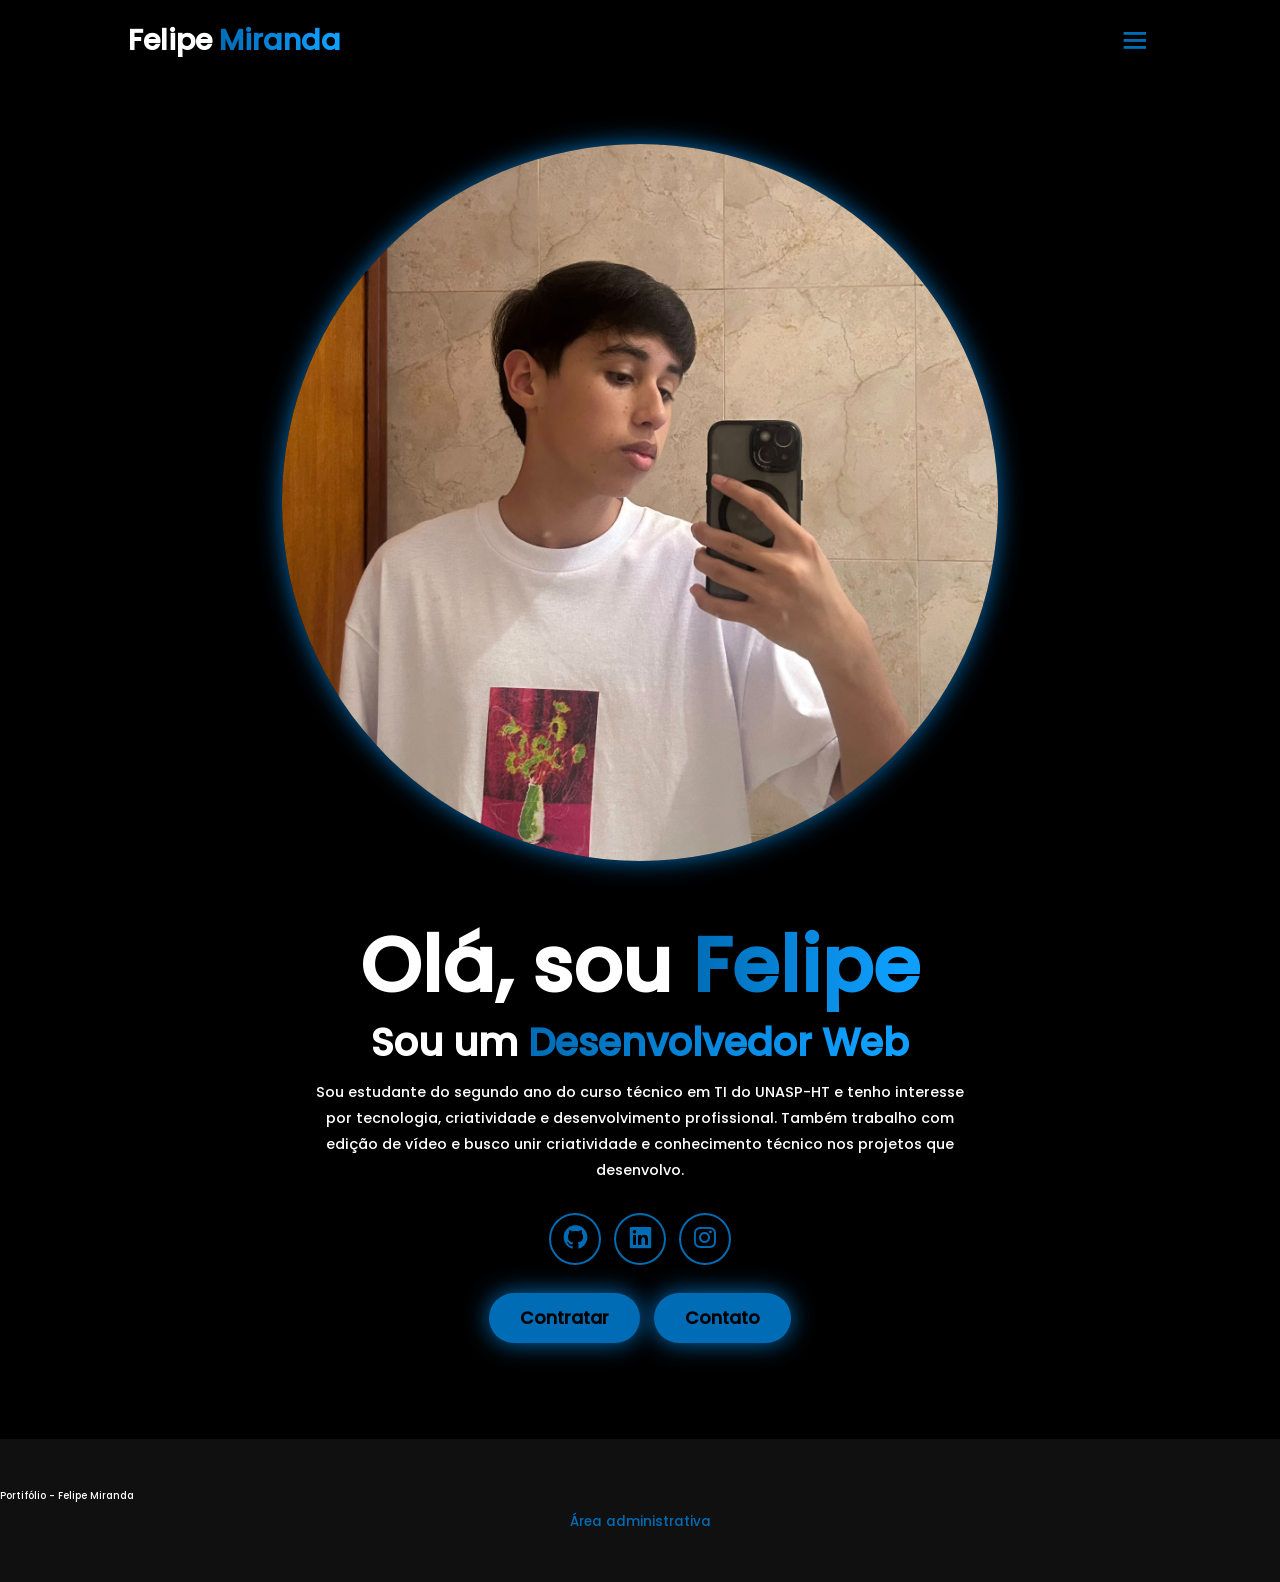
<file: index.html>
<!DOCTYPE html>
<html lang="pt-br">
<head>
    <meta charset="UTF-8">
    <meta name="viewport" content="width=device-width, initial-scale=1.0">
    <title>Home</title>
    <link href="https://unpkg.com/boxicons@2.1.4/css/boxicons.min.css" rel="stylesheet"/>
    <link rel="stylesheet" href="css/style.css">
</head>
<body>

    <!-- Cabeçalho com a navegação principal. -->
    <header class="header">
        <a href="index.html" class="logo">
            Felipe <span>Miranda</span>
        </a>

        <i class="bx bx-menu" id="menu-icon"></i>

        <nav class="navbar">
            <a href="index.html">Home</a>
            <a href="pages/sobre.html">Sobre</a>
            <a href="pages/servicos.html">Serviços</a>
            <a href="pages/contato.html">Contato</a>
        </nav>

        <a href="pages/contato.html" class="gradient-btn">Entre em Contato</a>
    </header>

    <!-- Apresentação e links do portfólio. -->
    <section class="home" id="home">
        <div class="home-content">
            <h1>Olá, sou <span>Felipe</span></h1>

            <h3>
                Sou um <span>Desenvolvedor Web</span>
            </h3>

            <p>
                Sou estudante do segundo ano do curso técnico em TI do UNASP-HT
                e tenho interesse por tecnologia, criatividade e desenvolvimento
                profissional. Também trabalho com edição de vídeo e busco unir
                criatividade e conhecimento técnico nos projetos que desenvolvo.
            </p>

            <div class="social-icons">
                <a href="https://github.com/felipemirandafreitas2017-arch">
                    <i class="bx bxl-github"></i>
                </a>

                <a href="https://br.linkedin.com/">
                    <i class="bx bxl-linkedin-square"></i>
                </a>

                <a href="https://www.instagram.com/_felipemirandaa23/">
                    <i class="bx bxl-instagram"></i>
                </a>
            </div>

            <div class="btn-group">
                <a href="pages/servicos.html" class="btn">Contratar</a>
                <a href="pages/contato.html" class="btn">Contato</a>
            </div>
        </div>

        <div class="home-img">
            <img src="img/image.jpeg" alt="Foto de apresentação de Felipe Miranda">
        </div>
    </section>

    <footer class="footer">
        <p>Portifólio - Felipe Miranda</p>
        <a href="pages/admin.html" class="link-admin">
            Área administrativa
        </a>
    </footer>

    <script src="js/script.js"></script>
</body>
</html>
</file>
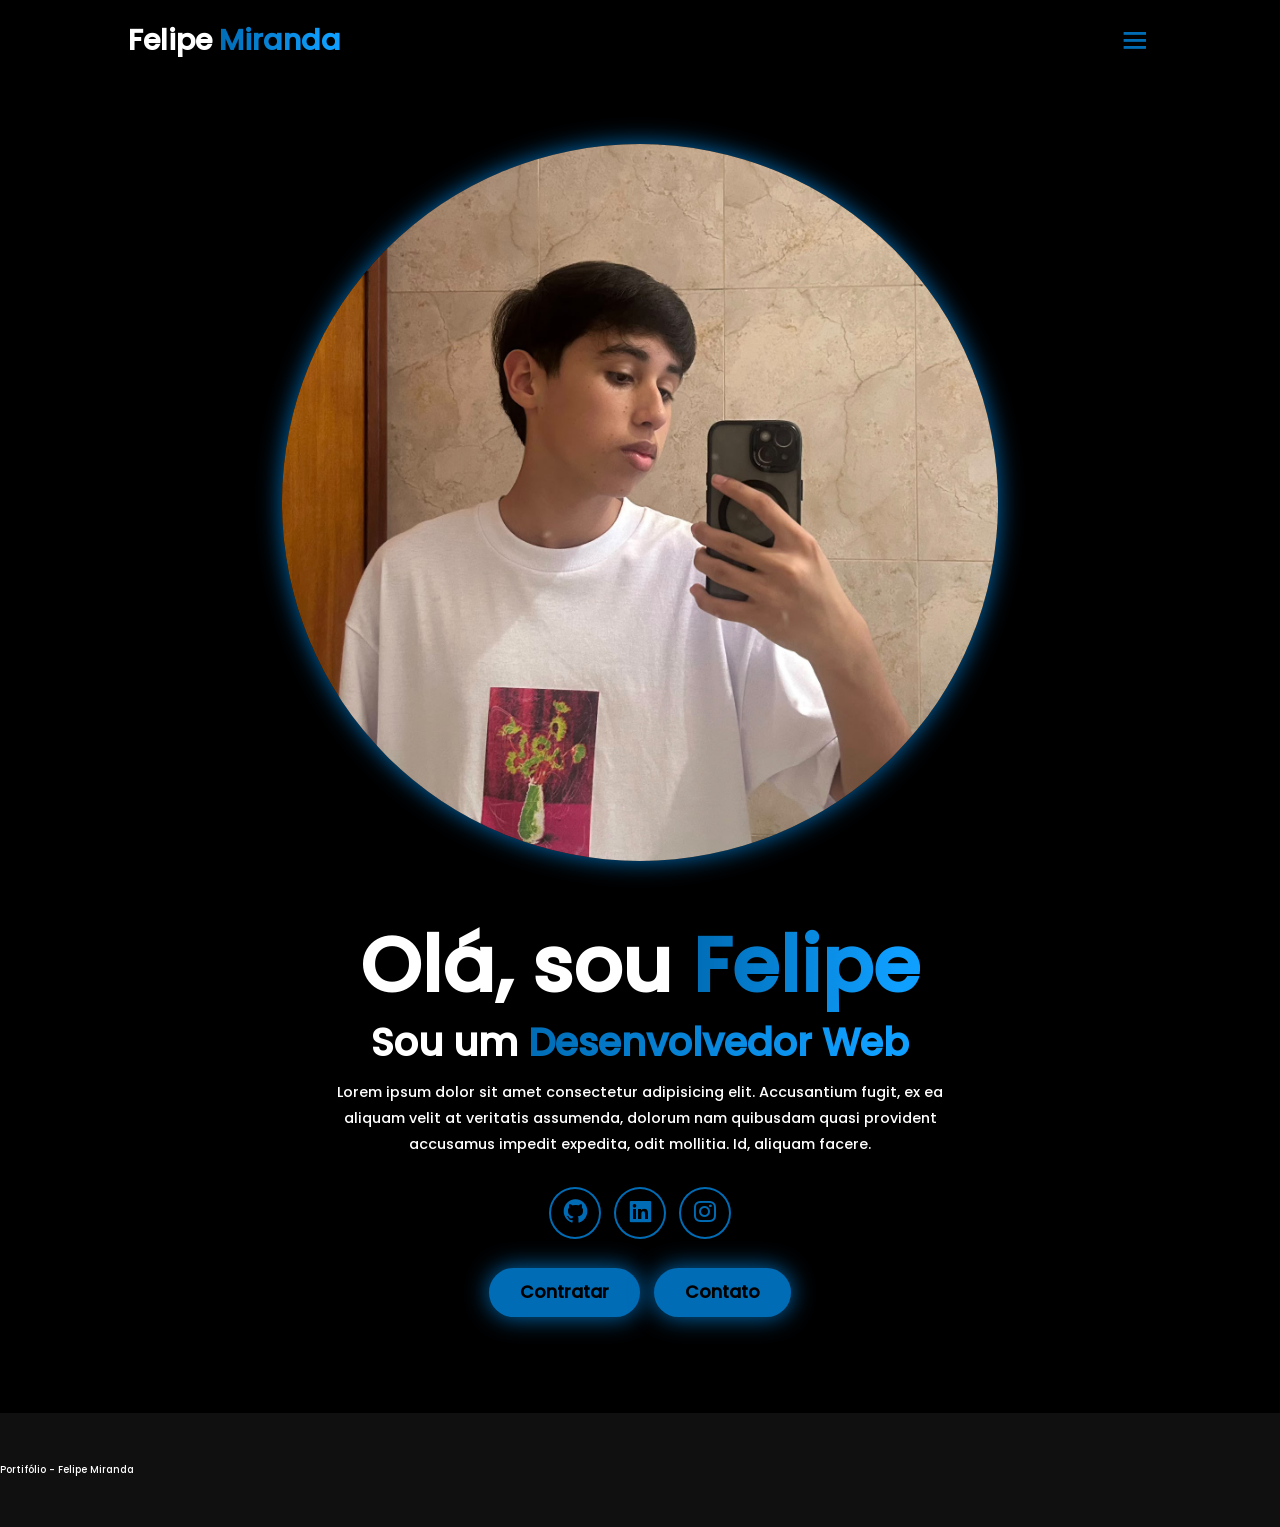
<file: frontend/index.html>
<!DOCTYPE html>
<html lang="pt-br">
<head>
    <meta charset="UTF-8">
    <meta name="viewport" content="width=device-width, initial-scale=1.0">
    <title>Home</title>
    <link
      href="https://unpkg.com/boxicons@2.1.4/css/boxicons.min.css"
      rel="stylesheet"/>
    <link rel="stylesheet" href="css/style.css"> 
</head>
<body>

    <header class="header">
        <a href="index.html"class="logo" >
            Felipe <span>Miranda</span>
        </a>
        <i class="bx bx-menu" id="menu-icon"></i>

        <nav class="navbar">
        <a href="index.html" >Home</a>
        <a href="pages/sobre.html" >Sobre</a>
        <a href="pages/servicos.html" >Serviços</a>
        <a href="pages/contato.html" >Contato</a>
        </nav>

        <button class="gradient-btn">Entre em Contato</button>
    </header>

    <section class="home" id="home">
            <div class="home-content">
                <h1>Olá, sou <span>Felipe</span></h1>
                <h3>
                    Sou um <span>Desenvolvedor Web</span>
                </h3>
                <p>
                    Lorem ipsum dolor sit amet consectetur
                    adipisicing elit. Accusantium fugit, ex
                    ea aliquam velit at veritatis assumenda,
                    dolorum nam quibusdam quasi provident
                    accusamus impedit expedita, odit mollitia.
                    Id, aliquam facere.
                </p>
                <div class="social-icons">
                    <a href="https://github.com/felipemirandafreitas2017-arch" > 
                        <i class="bx bxl-github" ></i>
                    </a>
                    <a href="https://br.linkedin.com/" >
                        <i class="bx bxl-linkedin-square" ></i>                        
                    </a>
                    <a href="https://www.instagram.com/_felipemirandaa23/" >
                        <i class="bx bxl-instagram" ></i>
                    </a>
                </div>
                <div class="btn-group">
                    <a href="pages/servicos.html" class="btn" >Contratar</a>
                    <a href="pages/contato.html" class="btn" >Contato</a>
                </div>    
            </div>
                <div class="home-img">
                    <img src="img/image.jpeg" alt="">
                </div>             
    </section>

    <footer class="footer">
        <p>Portifólio - Felipe Miranda</p>
    </footer>

    <script src="js/script.js"></script>
</body>
</html>
</file>
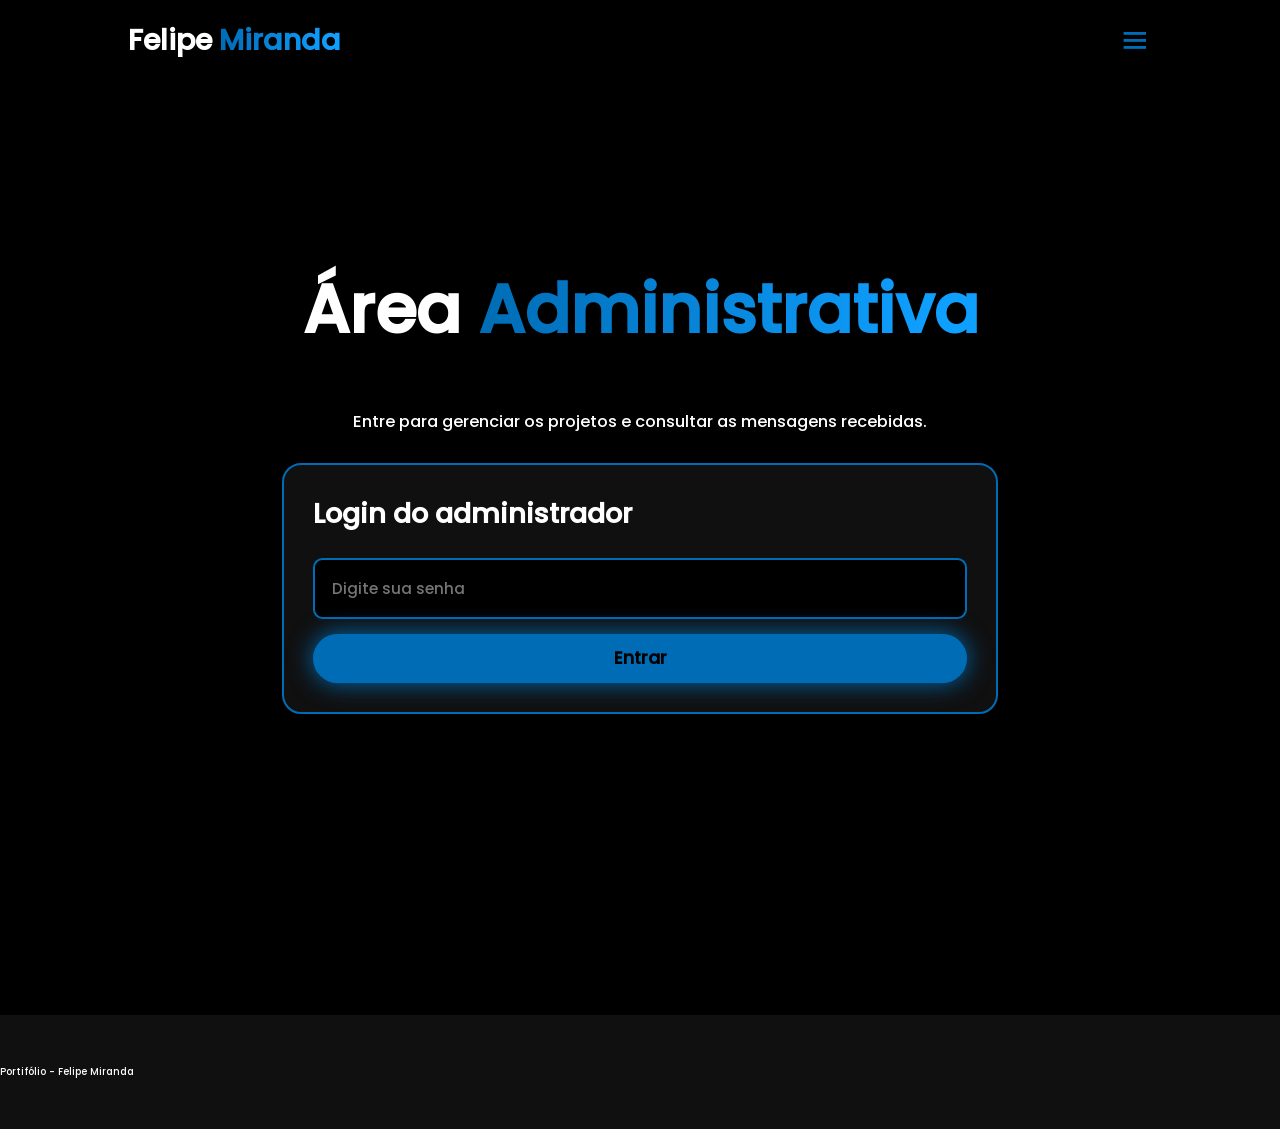
<file: pages/admin.html>
<!DOCTYPE html>
<html lang="pt-br">
<head>
    <meta charset="UTF-8">
    <meta name="viewport" content="width=device-width, initial-scale=1.0">
    <title>Área Administrativa</title>

    <link href="https://unpkg.com/boxicons@2.1.4/css/boxicons.min.css" rel="stylesheet"/>
    <link rel="stylesheet" href="../css/style.css">
</head>
<body>

    <!-- Navegação para as demais páginas do portfólio. -->
    <header class="header">
        <a href="../index.html" class="logo">
            Felipe <span>Miranda</span>
        </a>

        <i class="bx bx-menu" id="menu-icon"></i>

        <nav class="navbar">
            <a href="../index.html">Home</a>
            <a href="sobre.html">Sobre</a>
            <a href="servicos.html">Serviços</a>
            <a href="contato.html">Contato</a>
        </nav>

        <a href="../index.html" class="gradient-btn">
            Voltar ao site
        </a>
    </header>

    <!-- Login e ferramentas de gerenciamento do portfólio. -->
    <main class="admin-main">
        <section class="admin-section">
            <h2 class="heading">
                Área <span>Administrativa</span>
            </h2>

            <p class="admin-intro">
                Entre para gerenciar os projetos e consultar as mensagens recebidas.
            </p>

            <form id="form-login" class="admin-form">
                <h3>Login do administrador</h3>

                <label for="senha-admin" class="sr-only">Senha do administrador</label>


                <input
                    type="password"
                    id="senha-admin"
                    placeholder="Digite sua senha"
                    required
                    autocomplete="current-password"
                >

                <button type="submit" class="btn">Entrar</button>
            </form>

            <p id="status-admin" class="status-admin" role="status"></p>

            <div id="painel-admin" hidden>

                <div class="admin-topo">
                    <h3>Gerenciar portfólio</h3>

                    <button
                        type="button"
                        id="sair-admin"
                        class="btn btn-secundario"
                    >
                        Sair
                    </button>
                </div>

                <form id="form-projeto" class="admin-form">
                    <h3>Cadastrar ou editar projeto</h3>

                    <label for="titulo-projeto" class="sr-only">Título do projeto</label>


                    <input
                        type="text"
                        id="titulo-projeto"
                        placeholder="Título do projeto"
                        required
                        maxlength="100"
                    >

                    <label for="descricao-projeto" class="sr-only">Descrição do projeto</label>


                    <textarea
                        id="descricao-projeto"
                        rows="4"
                        placeholder="Descrição do projeto"
                        required
                    ></textarea>

                    <label for="imagem-projeto" class="sr-only">Caminho ou URL da imagem</label>


                    <input
                        type="text"
                        id="imagem-projeto"
                        placeholder="Caminho ou URL da imagem"
                    >

                    <label for="categoria-projeto" class="sr-only">Categoria</label>


                    <input
                        type="text"
                        id="categoria-projeto"
                        placeholder="Categoria"
                    >

                    <label for="link-projeto" class="sr-only">Link do projeto</label>


                    <input
                        type="url"
                        id="link-projeto"
                        placeholder="Link do projeto (https://...)"
                    >

                    <div class="admin-botoes">
                        <button
                            type="submit"
                            id="botao-salvar-projeto"
                            class="btn"
                        >
                            Cadastrar projeto
                        </button>

                        <button
                            type="button"
                            id="cancelar-edicao"
                            class="btn btn-secundario"
                        >
                            Limpar
                        </button>
                    </div>
                </form>

                <div class="admin-lista">
                    <h3>Projetos cadastrados</h3>
                    <div id="lista-admin-projetos"></div>
                </div>

                <div class="admin-lista">
                    <h3>Mensagens recebidas</h3>
                    <div id="lista-mensagens"></div>
                </div>

            </div>
        </section>
    </main>

    <footer class="footer">
        <p>Portifólio - Felipe Miranda</p>
    </footer>

    <script src="../js/script.js"></script>
</body>
</html>
</file>
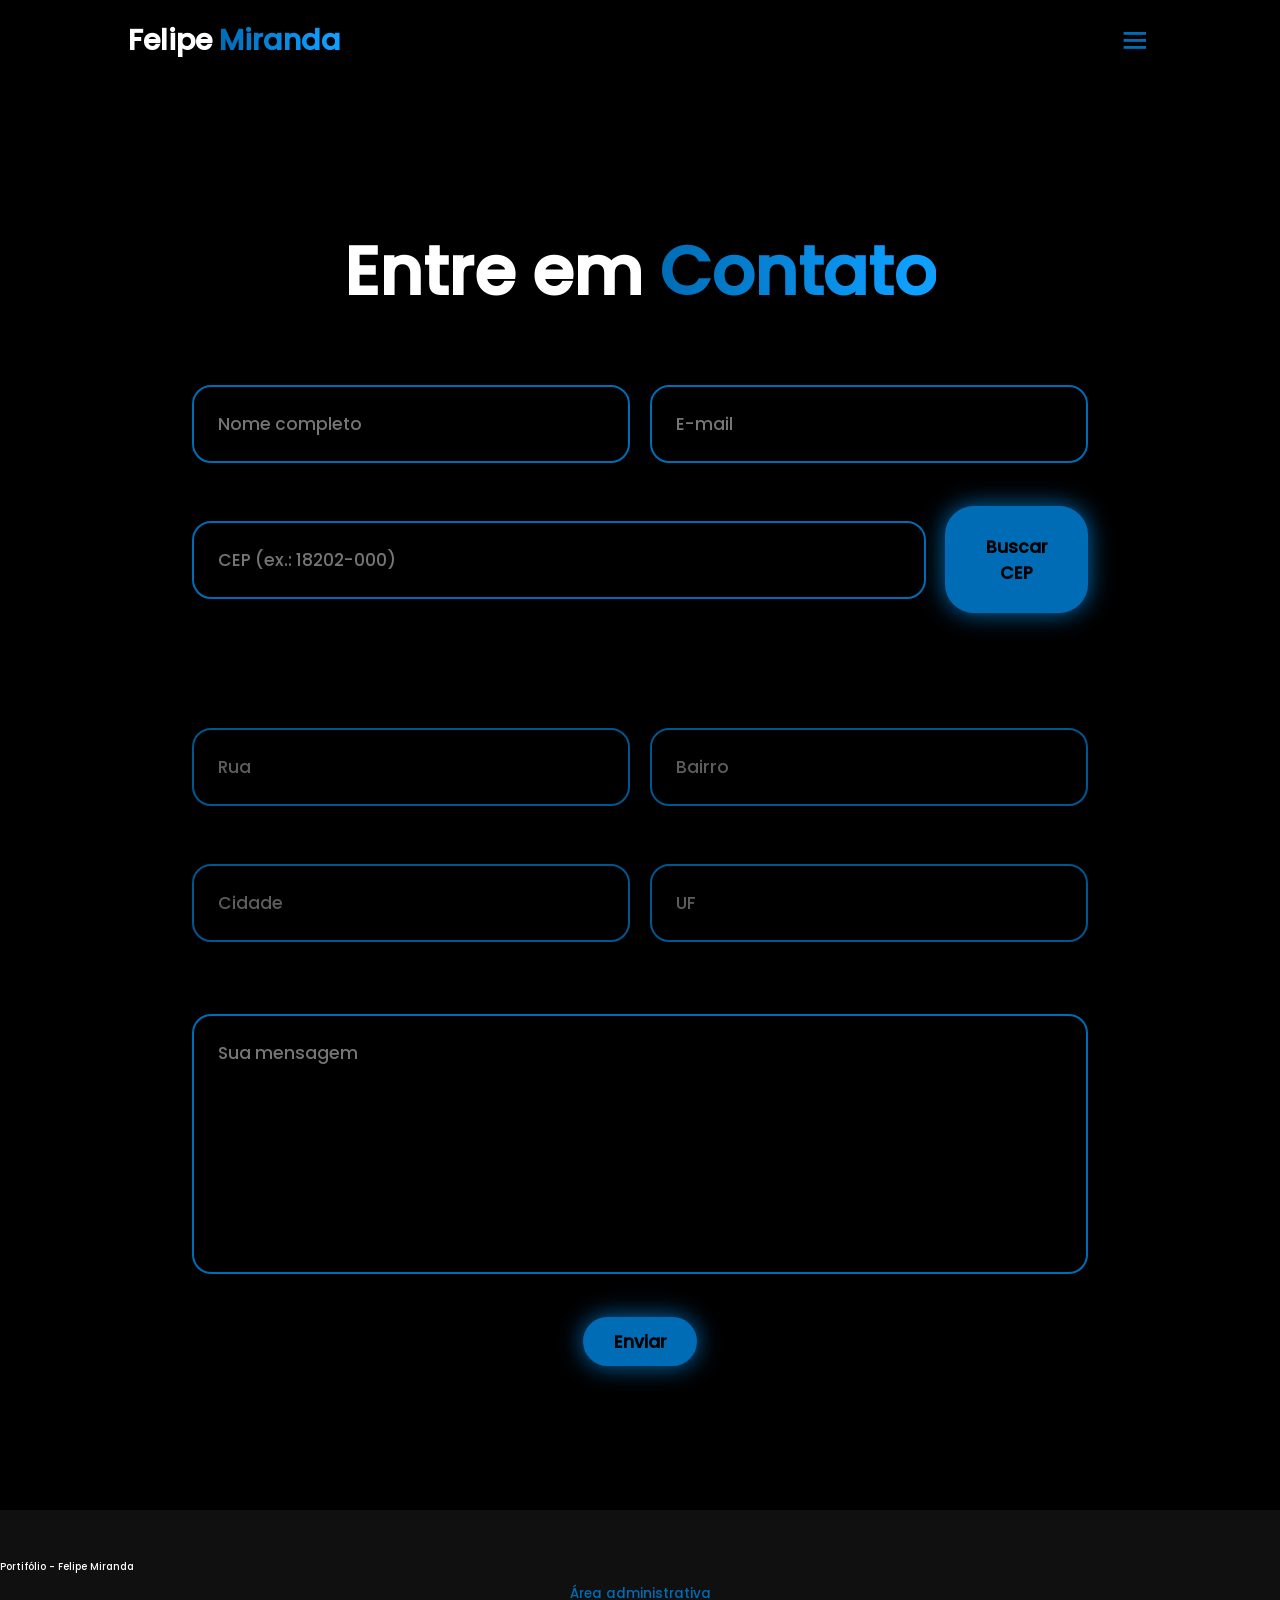
<file: pages/contato.html>
<!DOCTYPE html>
<html lang="pt-br">
<head>
    <meta charset="UTF-8">
    <meta name="viewport" content="width=device-width, initial-scale=1.0">
    <title>Contato</title>

    <link href="https://unpkg.com/boxicons@2.1.4/css/boxicons.min.css" rel="stylesheet"/>
    <link rel="stylesheet" href="../css/style.css">
</head>
<body>

    <!-- Navegação para as demais páginas do portfólio. -->
    <header class="header">
        <a href="../index.html" class="logo">
            Felipe <span>Miranda</span>
        </a>

        <i class="bx bx-menu" id="menu-icon"></i>

        <nav class="navbar">
            <a href="../index.html">Home</a>
            <a href="sobre.html">Sobre</a>
            <a href="servicos.html">Serviços</a>
            <a href="contato.html">Contato</a>
        </nav>

        <button class="gradient-btn">Entre em Contato</button>
    </header>

    <!-- Formulário de contato com busca de endereço pelo CEP. -->
    <main>
        <section class="contact" id="contact">
            <h2 class="heading">
                Entre em <span>Contato</span>
            </h2>

            <form id="form-contato">

                <div class="input-group">
                    <div class="input-box" style="width:100%">
                        <label for="nome" class="sr-only">Nome completo</label>

                        <input
                            type="text"
                            id="nome"
                            placeholder="Nome completo"
                            required
                            minlength="3"
                        >
                    </div>

                    <div class="input-box" style="width:100%">
                        <label for="email" class="sr-only">E-mail</label>

                        <input
                            type="email"
                            id="email"
                            placeholder="E-mail"
                            required
                        >
                    </div>
                </div>

                <div class="input-group">
                    <div class="input-box" style="width:100%">
                        <label for="cep" class="sr-only">CEP</label>

                        <input
                            type="text"
                            id="cep"
                            placeholder="CEP (ex.: 18202-000)"
                            maxlength="9"
                            required
                        >
                    </div>

                    <button
                        type="button"
                        id="btn-buscar-cep"
                        class="btn"
                    >
                        Buscar CEP
                    </button>
                </div>

                <p id="mensagem" class="mensagem" role="status"></p>

                <div class="input-group">
                    <div class="input-box" style="width:100%">
                        <label for="rua" class="sr-only">Rua</label>

                        <input
                            type="text"
                            id="rua"
                            placeholder="Rua"
                            readonly
                        >
                    </div>

                    <div class="input-box" style="width:100%">
                        <label for="bairro" class="sr-only">Bairro</label>

                        <input
                            type="text"
                            id="bairro"
                            placeholder="Bairro"
                            readonly
                        >
                    </div>
                </div>

                <div class="input-group">
                    <div class="input-box" style="width:100%">
                        <label for="cidade" class="sr-only">Cidade</label>

                        <input
                            type="text"
                            id="cidade"
                            placeholder="Cidade"
                            readonly
                        >
                    </div>

                    <div class="input-box" style="width:100%">
                        <label for="uf" class="sr-only">UF</label>

                        <input
                            type="text"
                            id="uf"
                            placeholder="UF"
                            readonly
                        >
                    </div>
                </div>

                <div class="input-group-2">
                    <label for="texto" class="sr-only">Sua mensagem</label>

                    <textarea
                        id="texto"
                        rows="8"
                        placeholder="Sua mensagem"
                        required
                    ></textarea>
                </div>

                <button type="submit" class="btn">Enviar</button>
            </form>
        </section>
    </main>

    <footer class="footer">
        <p>Portifólio - Felipe Miranda</p>
        <a href="admin.html" class="link-admin">
            Área administrativa
        </a>
    </footer>

    <script src="../js/script.js"></script>
</body>
</html>
</file>
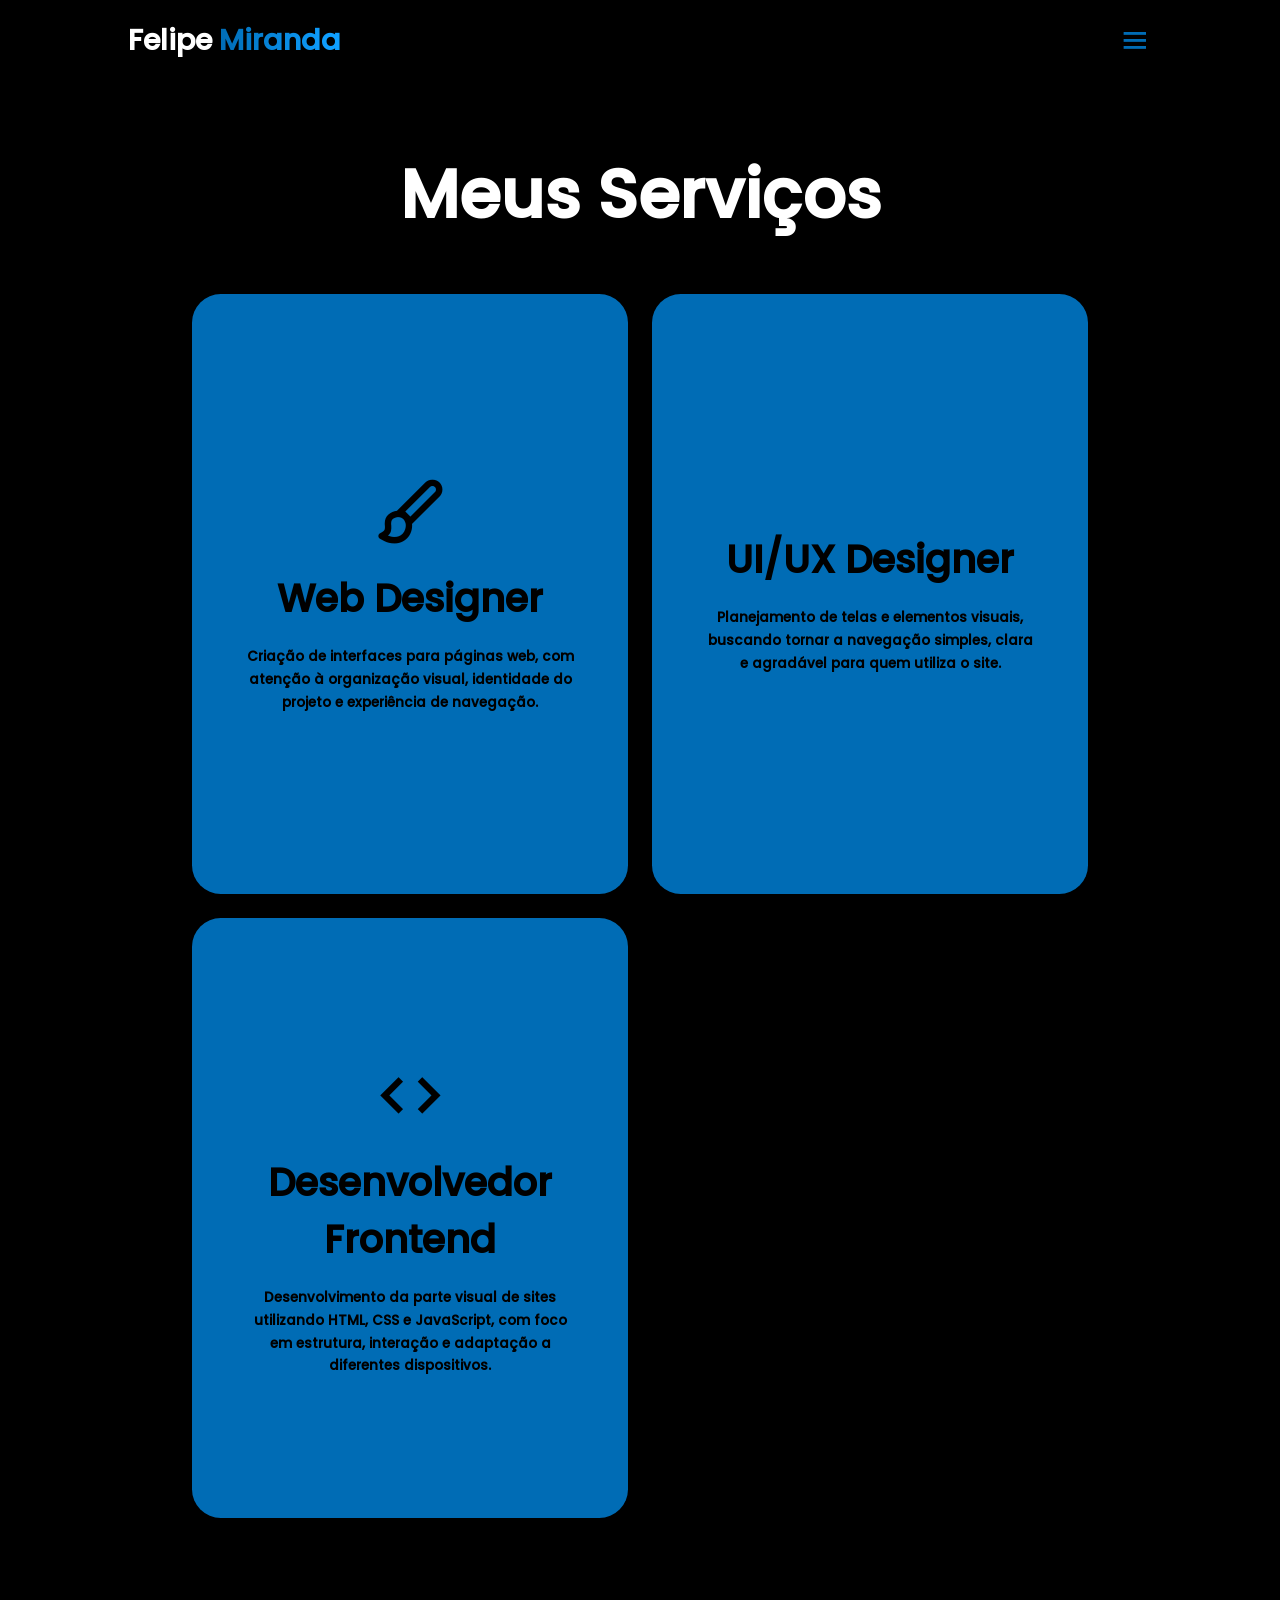
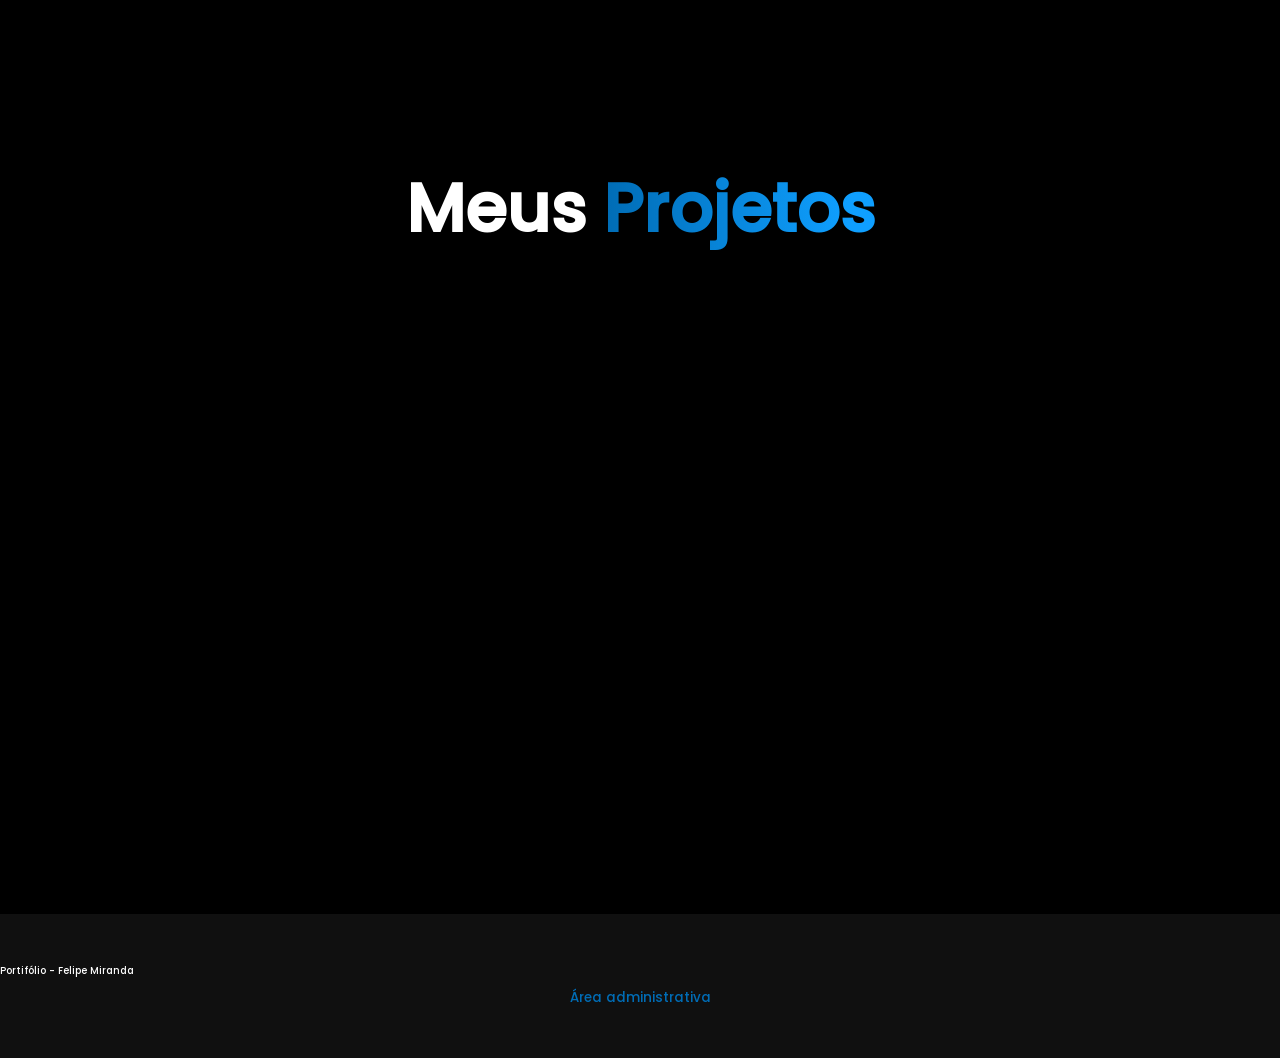
<file: pages/servicos.html>
<!DOCTYPE html>
<html lang="pt-br">
<head>
    <meta charset="UTF-8">
    <meta name="viewport" content="width=device-width, initial-scale=1.0">
    <title>Serviços</title>

    <link href="https://unpkg.com/boxicons@2.1.4/css/boxicons.min.css" rel="stylesheet"/>
    <link rel="stylesheet" href="../css/style.css">
</head>
<body>

    <!-- Navegação para as demais páginas do portfólio. -->
    <header class="header">
        <a href="../index.html" class="logo">
            Felipe <span>Miranda</span>
        </a>

        <i class="bx bx-menu" id="menu-icon"></i>

        <nav class="navbar">
            <a href="../index.html">Home</a>
            <a href="sobre.html">Sobre</a>
            <a href="servicos.html">Serviços</a>
            <a href="contato.html">Contato</a>
        </nav>

        <a href="contato.html" class="gradient-btn">Entre em Contato</a>
    </header>

    <!-- Serviços oferecidos e projetos carregados pela API. -->
    <section class="services" id="services">
        <h2 class="heading">Meus Serviços</h2>

        <div class="services-container">

            <div class="service-box">
                <div class="service-info">
                    <i class="bx bx-paint"></i>
                    <h4>Web Designer</h4>
                    <p>
                        Criação de interfaces para páginas web, com atenção à
                        organização visual, identidade do projeto e experiência
                        de navegação.
                    </p>
                </div>
            </div>

            <div class="service-box">
                <div class="service-info">
                    <i class="bx bx-figma"></i>
                    <h4>UI/UX Designer</h4>
                    <p>
                        Planejamento de telas e elementos visuais, buscando
                        tornar a navegação simples, clara e agradável para quem
                        utiliza o site.
                    </p>
                </div>
            </div>

            <div class="service-box">
                <div class="service-info">
                    <i class="bx bx-code"></i>
                    <h4>Desenvolvedor Frontend</h4>
                    <p>
                        Desenvolvimento da parte visual de sites utilizando
                        HTML, CSS e JavaScript, com foco em estrutura, interação
                        e adaptação a diferentes dispositivos.
                    </p>
                </div>
            </div>

        </div>
    </section>

    <section class="services" id="projetos">
        <h2 class="heading">Meus <span>Projetos</span></h2>
        <div id="lista-projetos"></div>
    </section>

    <footer class="footer">
        <p>Portifólio - Felipe Miranda</p>
        <a href="admin.html" class="link-admin">
            Área administrativa
        </a>
    </footer>

    <script src="../js/script.js"></script>
</body>
</html>
</file>
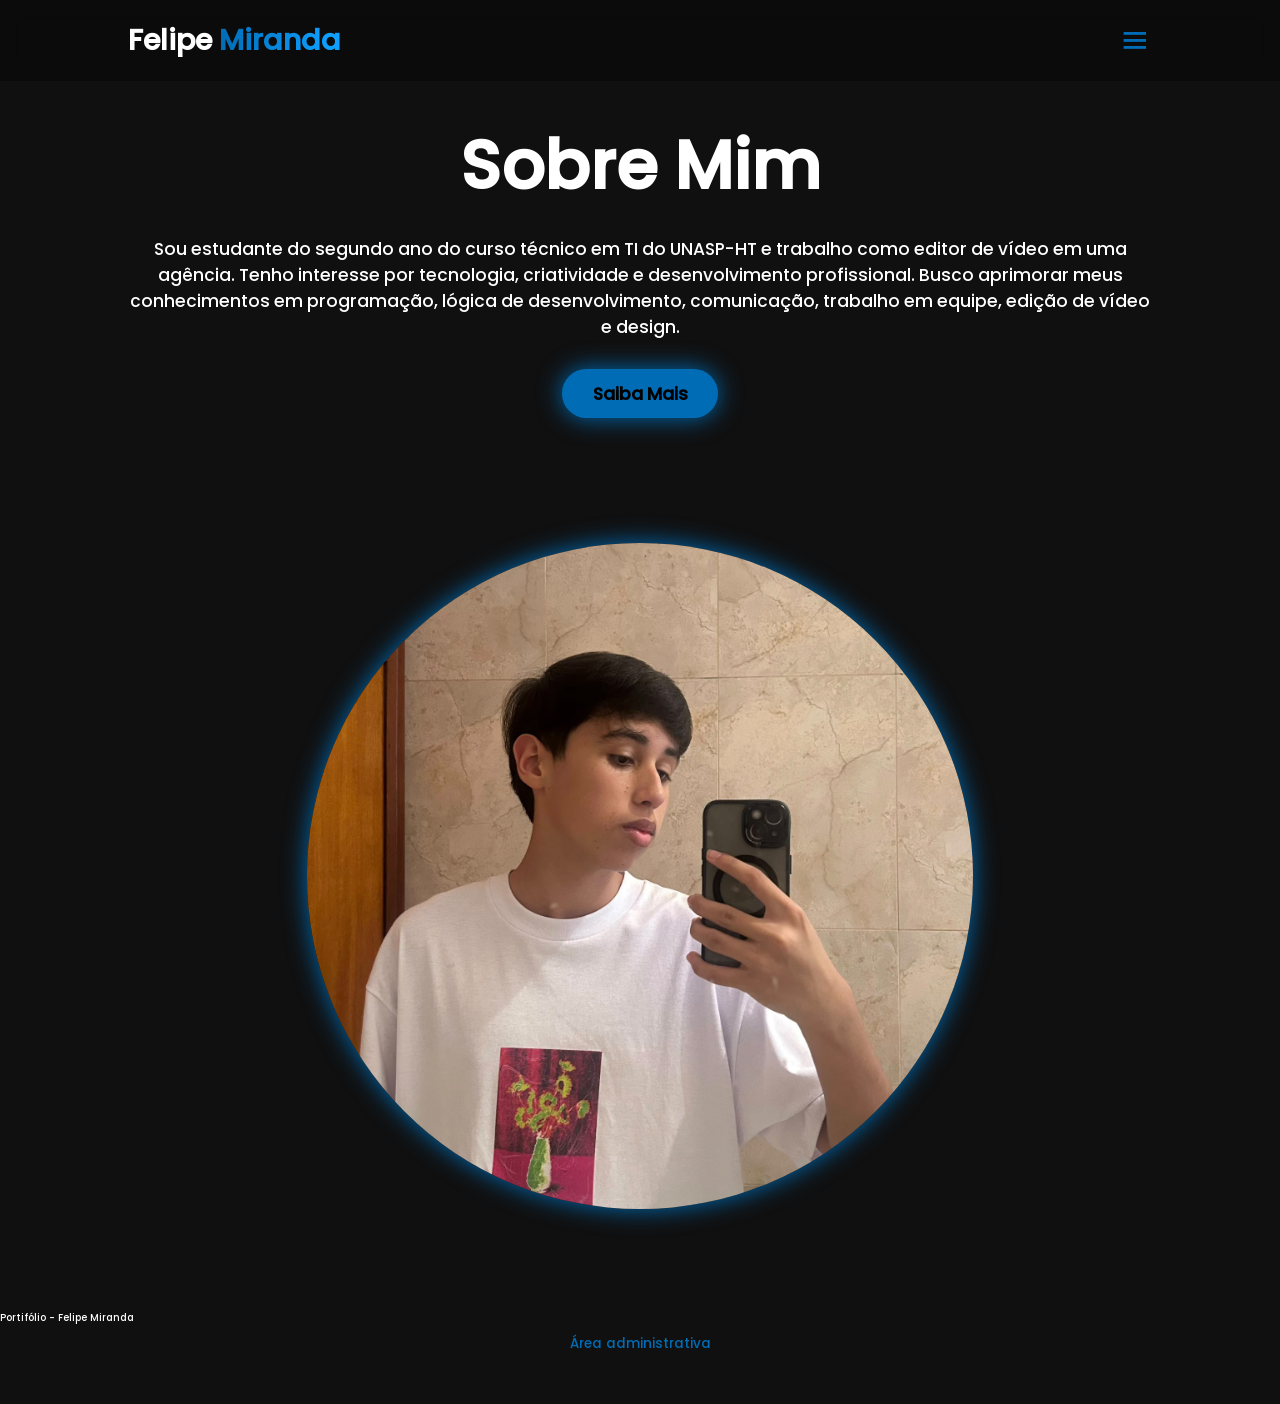
<file: pages/sobre.html>
<!DOCTYPE html>
<html lang="pt-br">
<head>
    <meta charset="UTF-8">
    <meta name="viewport" content="width=device-width, initial-scale=1.0">
    <title>Sobre</title>

    <link href="https://unpkg.com/boxicons@2.1.4/css/boxicons.min.css" rel="stylesheet"/>
    <link rel="stylesheet" href="../css/style.css">
</head>
<body>

    <!-- Navegação para as demais páginas do portfólio. -->
    <header class="header">
        <a href="../index.html" class="logo">
            Felipe <span>Miranda</span>
        </a>

        <i class="bx bx-menu" id="menu-icon"></i>

        <nav class="navbar">
            <a href="../index.html">Home</a>
            <a href="sobre.html">Sobre</a>
            <a href="servicos.html">Serviços</a>
            <a href="contato.html">Contato</a>
        </nav>

        <a href="contato.html" class="gradient-btn">Entre em Contato</a>
    </header>

    <!-- Apresentação pessoal do portfólio. -->
    <section class="about" id="about">

        <div class="about-img">
            <img src="../img/image.jpeg" alt="Foto de apresentação de Felipe Miranda">
        </div>

        <div class="about-content">
            <h2>Sobre Mim</h2>

            <p>
                Sou estudante do segundo ano do curso técnico em TI do UNASP-HT
                e trabalho como editor de vídeo em uma agência. Tenho interesse
                por tecnologia, criatividade e desenvolvimento profissional.
                Busco aprimorar meus conhecimentos em programação, lógica de
                desenvolvimento, comunicação, trabalho em equipe, edição de vídeo
                e design.
            </p>

            <a href="servicos.html" class="btn">Saiba Mais</a>
        </div>

    </section>

    <footer class="footer">
        <p>Portifólio - Felipe Miranda</p>
        <a href="admin.html" class="link-admin">
            Área administrativa
        </a>
    </footer>

    <script src="../js/script.js"></script>
</body>
</html>
</file>
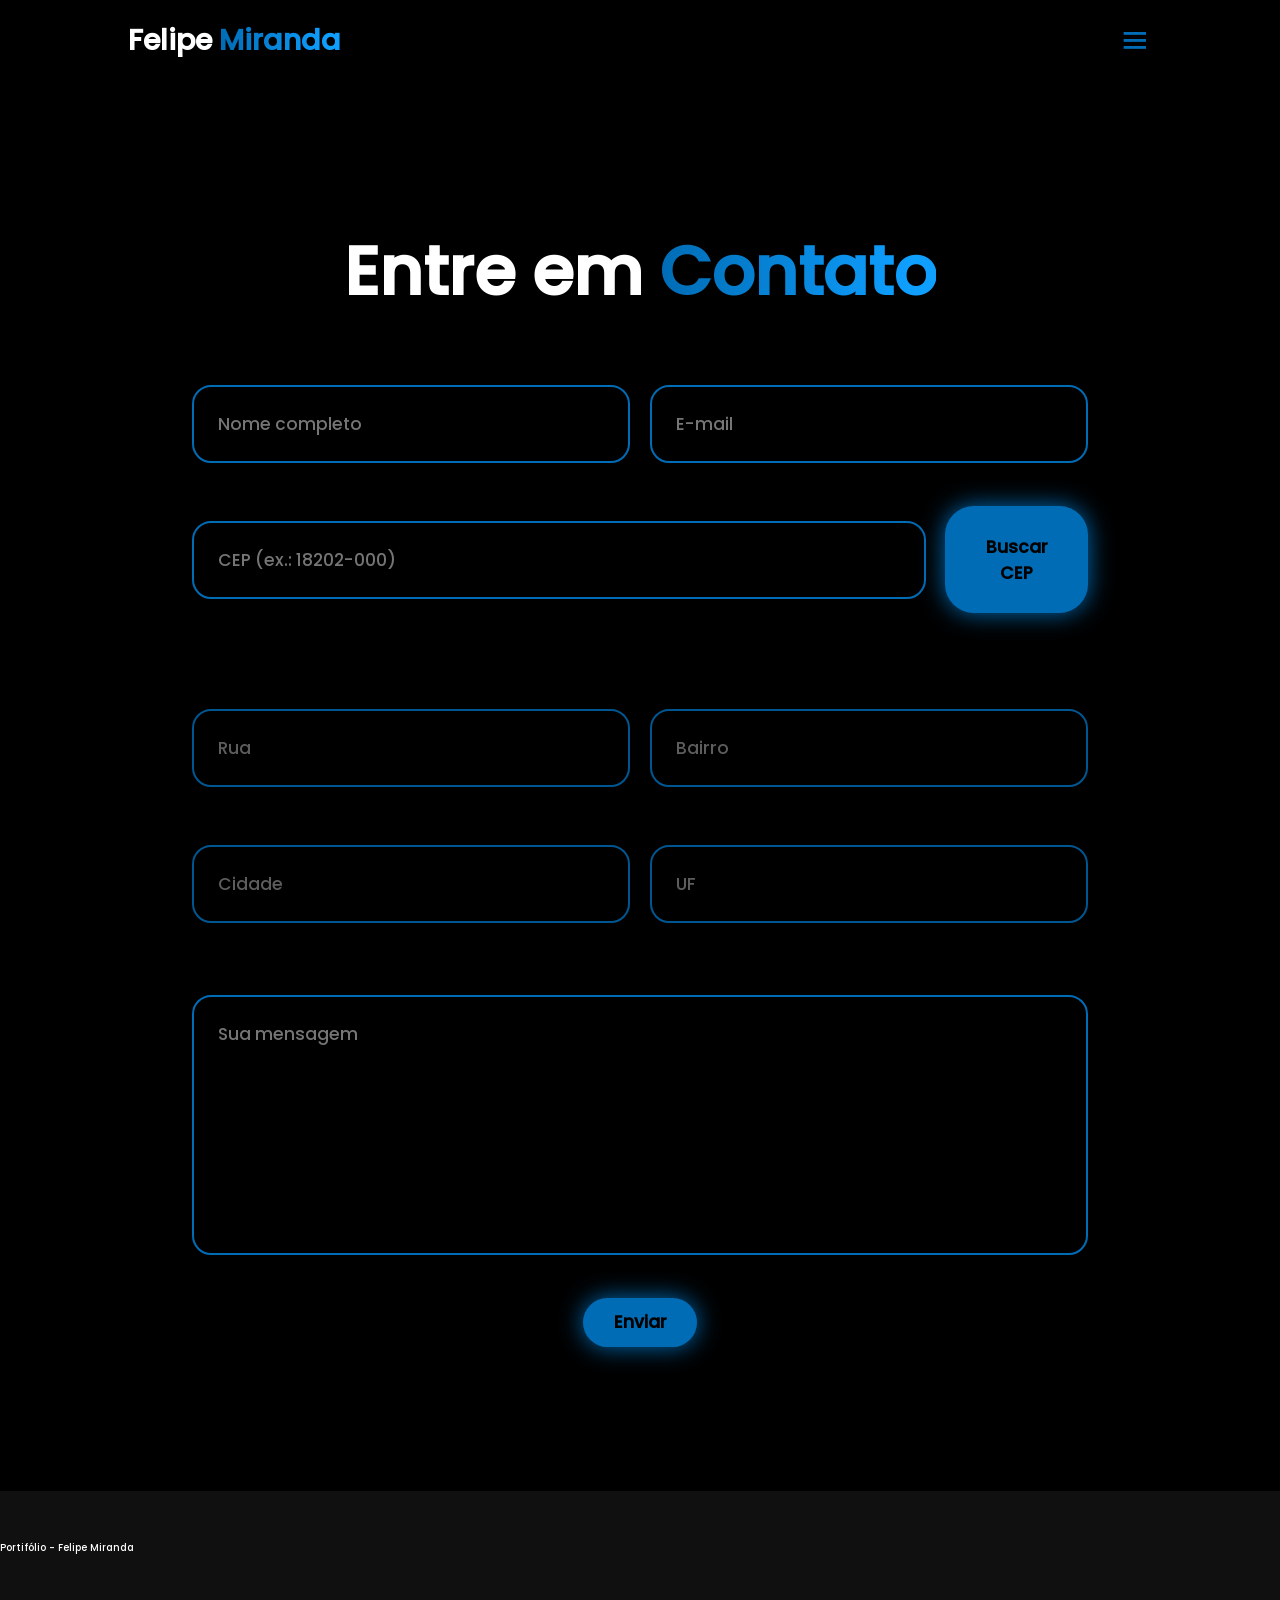
<file: frontend/pages/contato.html>
<!DOCTYPE html>
<html lang="pt-br">
<head>
    <meta charset="UTF-8">
    <meta name="viewport" content="width=device-width, initial-scale=1.0">
    <title>Contato</title>
    <link href="https://unpkg.com/boxicons@2.1.4/css/boxicons.min.css" rel="stylesheet"/>
    <link rel="stylesheet" href="../css/style.css">
</head>
<body>

    <header class="header">
        <a href="../index.html" class="logo">
            Felipe <span>Miranda</span>
        </a>
        <i class="bx bx-menu" id="menu-icon"></i>

        <nav class="navbar">
            <a href="../index.html">Home</a>
            <a href="sobre.html">Sobre</a>
            <a href="servicos.html">Serviços</a>
            <a href="contato.html">Contato</a>
        </nav>

        <button class="gradient-btn">Entre em Contato</button>
    </header>

    <main>
        <section class="contact" id="contact">
            <h2 class="heading">Entre em <span>Contato</span></h2>

            <form action="#">
                <div class="input-group">
                    <div class="input-box" style="width:100%">
                        <input type="text" placeholder="Nome completo" required minlength="3">
                    </div>
                    <div class="input-box" style="width:100%">
                        <input type="email" placeholder="E-mail" required>
                    </div>
                </div>

                <div class="input-group">
                    <div class="input-box" style="width:100%">
                        <input type="text" id="cep" placeholder="CEP (ex.: 18202-000)" maxlength="9" required>
                    </div>
                    <button type="button" id="btn-buscar-cep" class="btn">Buscar CEP</button>
                </div>

                <p id="mensagem" class="mensagem" role="status"></p>

                <div class="input-group">
                    <div class="input-box" style="width:100%">
                        <input type="text" id="rua" placeholder="Rua" readonly>
                    </div>
                    <div class="input-box" style="width:100%">
                        <input type="text" id="bairro" placeholder="Bairro" readonly>
                    </div>
                </div>

                <div class="input-group">
                    <div class="input-box" style="width:100%">
                        <input type="text" id="cidade" placeholder="Cidade" readonly>
                    </div>
                    <div class="input-box" style="width:100%">
                        <input type="text" id="uf" placeholder="UF" readonly>
                    </div>
                </div>

                <div class="input-group-2">
                    <textarea rows="8" placeholder="Sua mensagem" required></textarea>
                </div>

                <button type="submit" class="btn">Enviar</button>
            </form>
        </section>
    </main>

    <footer class="footer">
        <p>Portifólio - Felipe Miranda</p>
    </footer>

    <script src="../js/script.js"></script>
</body>
</html>
</file>
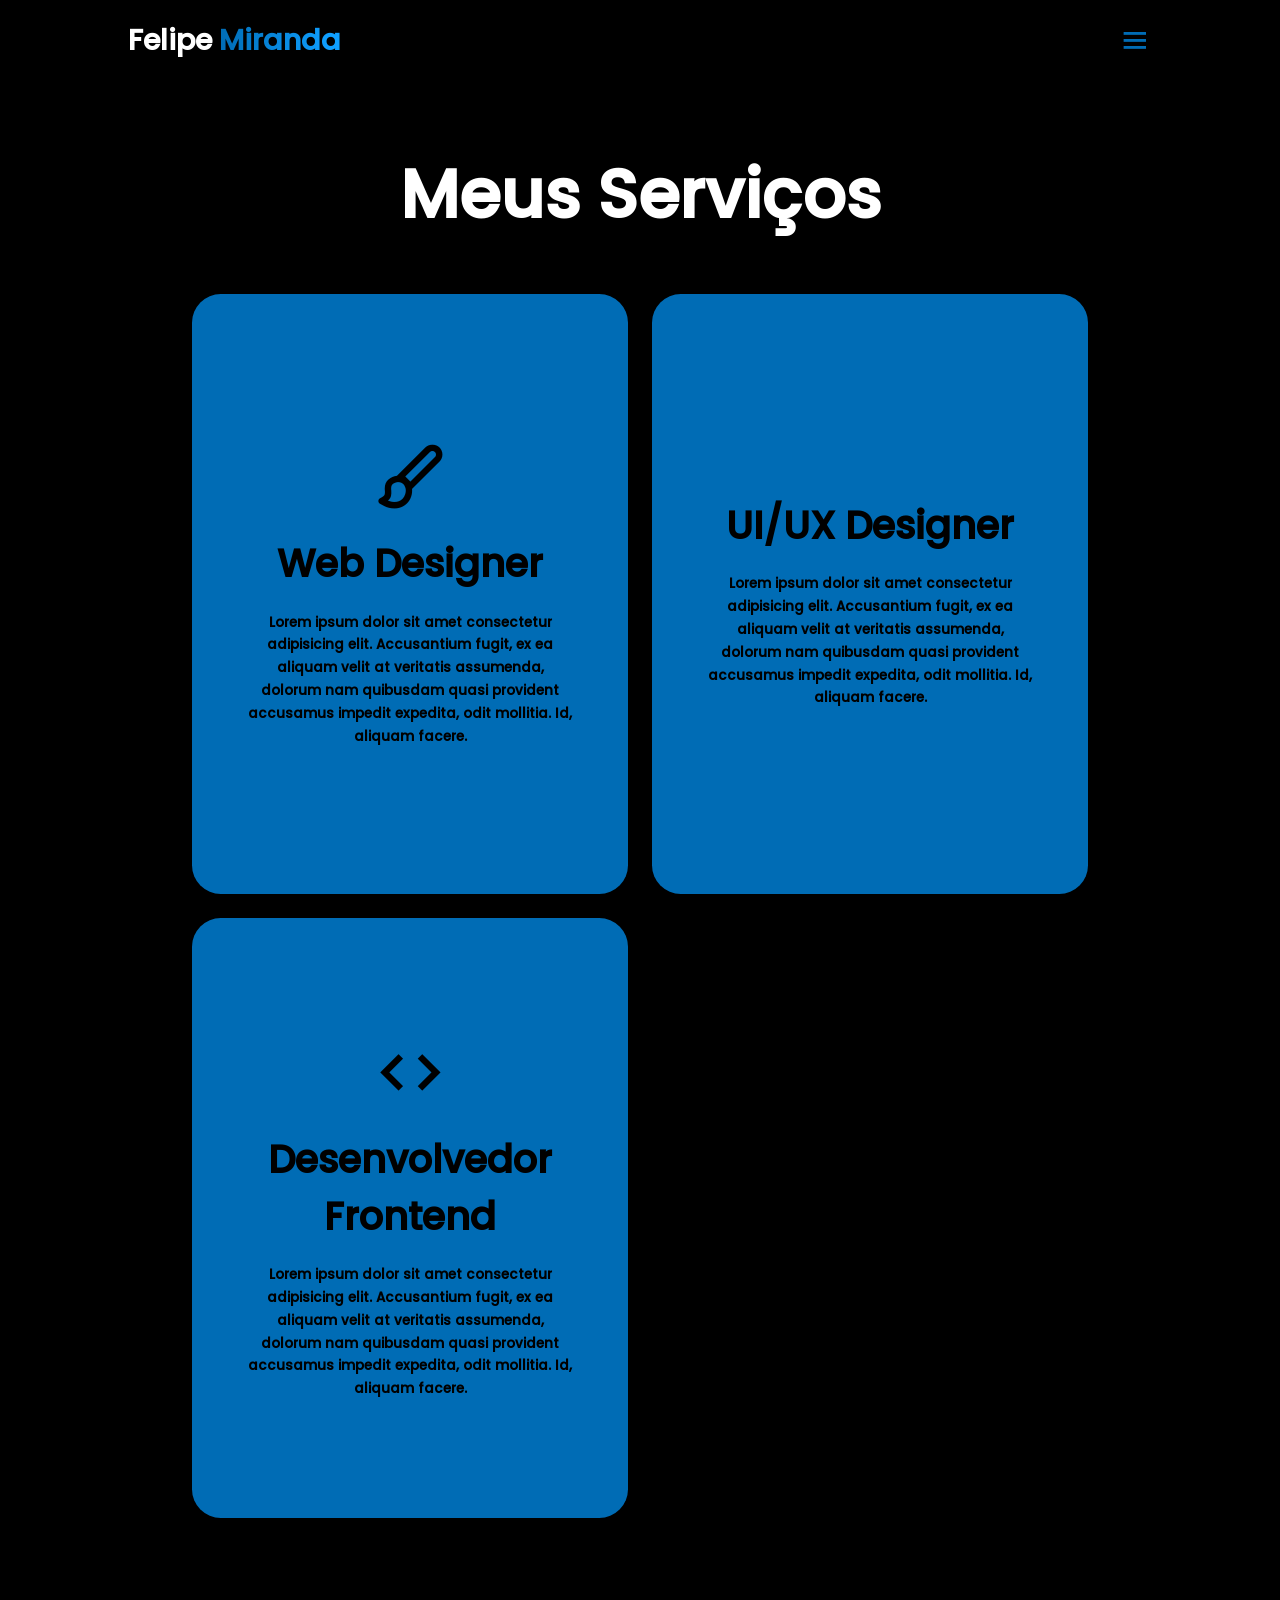
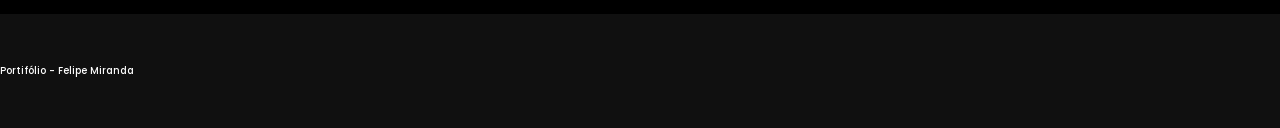
<file: frontend/pages/servicos.html>
<!DOCTYPE html>
<html lang="pt-br">
<head>
    <meta charset="UTF-8">
    <meta name="viewport" content="width=device-width, initial-scale=1.0">
    <title>Home</title>
    <link
      href="https://unpkg.com/boxicons@2.1.4/css/boxicons.min.css"
      rel="stylesheet"/>
    <link rel="stylesheet" href="../css/style.css"> 
</head>
<body>    
    
    <header class="header">
        <a href="../index.html"class="logo" >
            Felipe <span>Miranda</span>
        </a>
        <i class="bx bx-menu" id="menu-icon"></i>

        <nav class="navbar">
        <a href="../index.html" >Home</a>
        <a href="sobre.html" >Sobre</a>
        <a href="servicos.html" >Serviços</a>
        <a href="contato.html" >Contato</a>
        </nav>

        <button class="gradient-btn">Entre em Contato</button>
    </header>

    <section class="services" id="services">
        <h2 class="heading">Meus Serviços</h2>
        <div class="services-container">
            
            <div class="service-box">
                <div class="service-info">
                    <i class="bx bx-paint"></i>
                    <h4>Web Designer</h4>
                    <p>
                        Lorem ipsum dolor sit amet consectetur adipisicing elit. Accusantium fugit, ex
                        ea aliquam velit at veritatis assumenda,
                        dolorum nam quibusdam quasi provident
                        accusamus impedit expedita, odit mollitia.
                        Id, aliquam facere.
                    </p>
                </div>
            </div>
            
            <div class="service-box">
                <div class="service-info">
                    <i class="bx bx-figma"></i>
                    <h4>UI/UX Designer</h4>
                    <p>
                        Lorem ipsum dolor sit amet consectetur adipisicing elit. Accusantium fugit, ex
                        ea aliquam velit at veritatis assumenda,
                        dolorum nam quibusdam quasi provident
                        accusamus impedit expedita, odit mollitia.
                        Id, aliquam facere.
                    </p>
                </div>
            </div>

            <div class="service-box">
                <div class="service-info">
                    <i class="bx bx-code"></i>
                    <h4>Desenvolvedor Frontend</h4>
                    <p>
                        Lorem ipsum dolor sit amet consectetur adipisicing elit. Accusantium fugit, ex
                        ea aliquam velit at veritatis assumenda,
                        dolorum nam quibusdam quasi provident
                        accusamus impedit expedita, odit mollitia.
                        Id, aliquam facere.
                    </p>
                </div>
            </div>
            
        </div>
    </section>

    <footer class="footer">
        <p>Portifólio - Felipe Miranda</p>
    </footer>

    <script src="../js/script.js"></script>
</body>
</html>
</file>
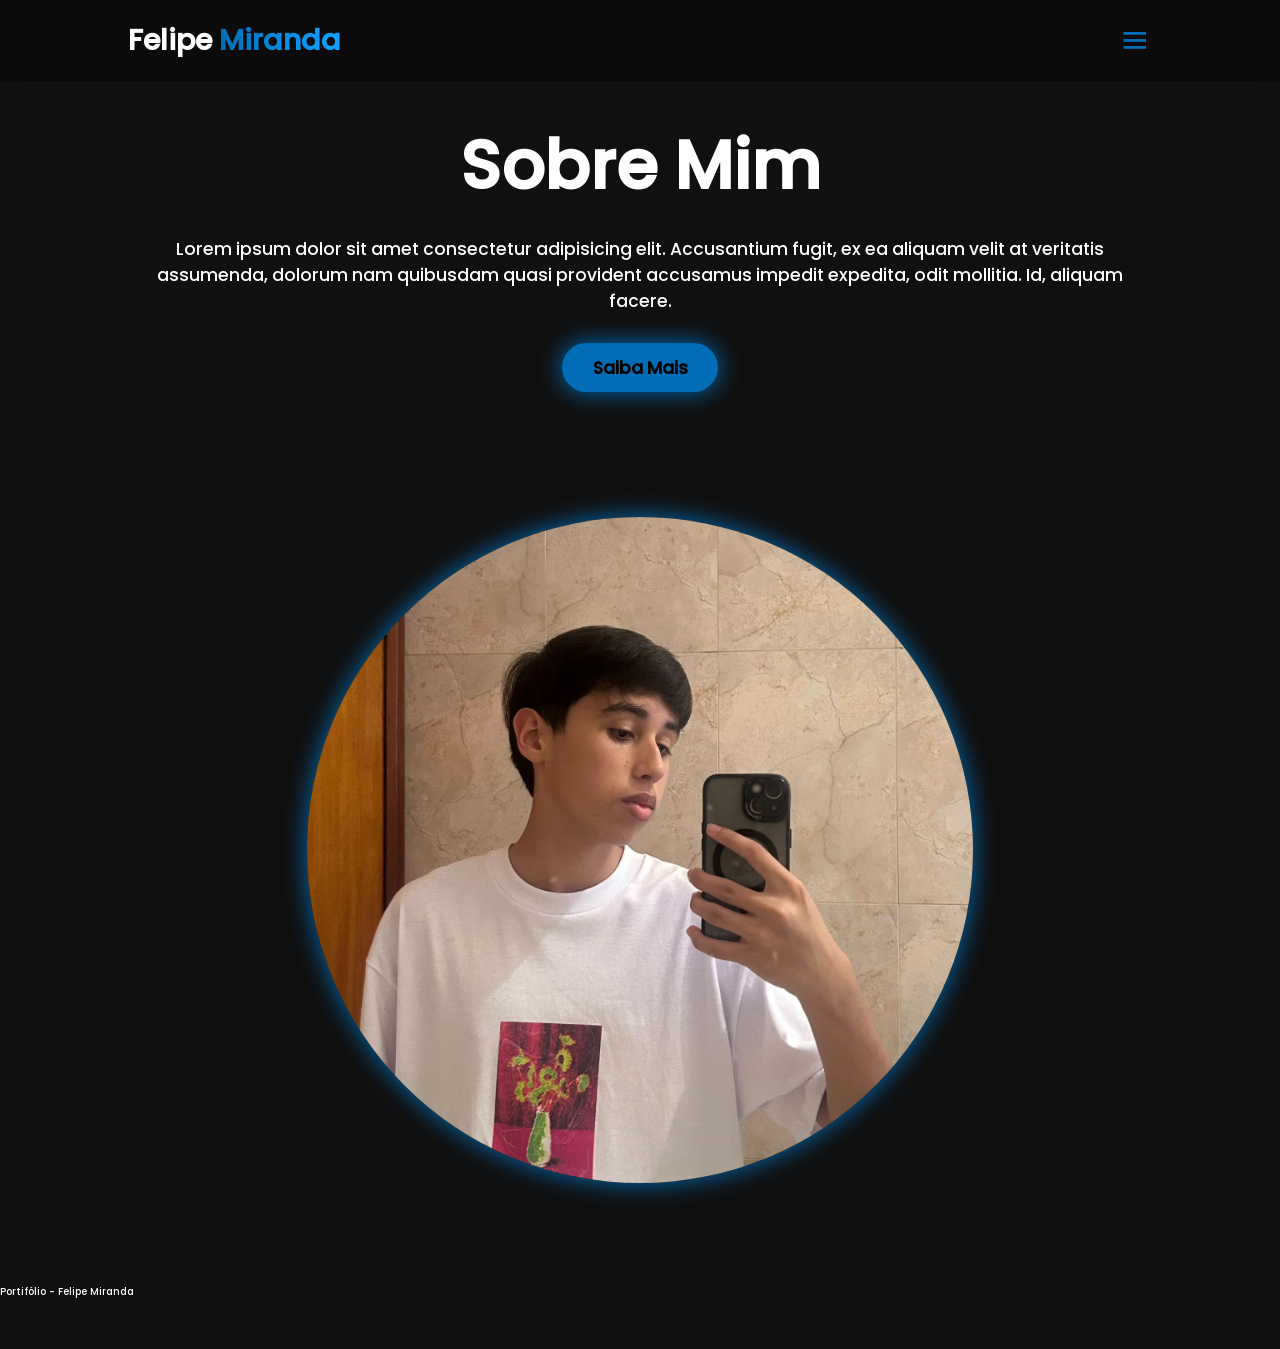
<file: frontend/pages/sobre.html>
<!DOCTYPE html>
<html lang="pt-br">
<head>
    <meta charset="UTF-8">
    <meta name="viewport" content="width=device-width, initial-scale=1.0">
    <title>Home</title>
    <link
      href="https://unpkg.com/boxicons@2.1.4/css/boxicons.min.css"
      rel="stylesheet"/>
    <link rel="stylesheet" href="../css/style.css"> 
</head>
<body>

<header class="header">
        <a href="../index.html"class="logo" >
            Felipe <span>Miranda</span>
        </a>
        <i class="bx bx-menu" id="menu-icon"></i>

        <nav class="navbar">
        <a href="../index.html" >Home</a>
        <a href="sobre.html" >Sobre</a>
        <a href="servicos.html" >Serviços</a>
        <a href="contato.html" >Contato</a>
        </nav>

        <button class="gradient-btn">Entre em Contato</button>
    </header>

    
    <section class="about" id="about">

        <div class="about-img">
            <img src="../img/image.jpeg" alt="">
        </div>
        <div class="about-content">
            <h2>Sobre Mim</h2>
            <p>
                Lorem ipsum dolor sit amet consectetur adipisicing elit. Accusantium fugit, ex
                ea aliquam velit at veritatis assumenda,
                dolorum nam quibusdam quasi provident
                accusamus impedit expedita, odit mollitia.
                Id, aliquam facere.
            </p>
            <a href="servicos.html" class="btn" >Saiba Mais</a>
        </div>


    </section>

    <footer class="footer">
        <p>Portifólio - Felipe Miranda</p>
    </footer>

    <script src="../js/script.js"></script>
</body>
</html>
</file>
<file: css/style.css>
@font-face {
    font-family: "Poppins";
    src: url("./fonte/Poppins-Medium.ttf") format("truetype");
    font-weight: 500;
    font-style: normal;
}

/* Reseta os estilos e define as cores principais do site. */
* {
    margin: 0;
    padding: 0;
    box-sizing: border-box;
    text-decoration: none;
    scroll-behavior: smooth;
    font-family: "Poppins", sans-serif;
}

:root {
    --bg-color: #000000;
    --second-bg-color: #101010;
    --text-color: white;
    --main-color: #006cb5;
}

html {
    font-size: 60%;
    overflow-x: hidden;
}

body {
    background: var(--bg-color);
    color: var(--text-color);
}

/* Cabeçalho e navegação compartilhados entre as páginas. */
.header {
    position: fixed;
    width: 100%;
    top: 0;
    left: 0;
    padding: 4rem 15%;
    background: rgba(0, 0, 0, 0.3);
    backdrop-filter: blur(10px);
    display: flex;
    justify-content: space-between;
    align-items: center;
    z-index: 1000;
}

#menu-icon {
    font-size: 3.5rem;
    color: var(--main-color);
    display: none;
}

.logo {
    font-size: 3rem;
    color: var(--text-color);
    font-weight: 800;
    cursor: pointer;
    transition: 0.3s ease-in-out;
}

.logo:hover {
    transform: scale(1.1);
}

span {
    background: linear-gradient(
        270deg,
        #0f9fff 10%,
        #006cb5 100%
    );
    background-clip: text;
    color: transparent;
}

.navbar a {
    font-size: 1.8rem;
    color: var(--text-color);
    margin-left: 4rem;
    font-weight: 500;
    transition: 0.3s ease-in-out;
    border-bottom: 3px solid transparent;
}

.navbar a:hover {
    color: var(--main-color);
    border-bottom: 3px solid var(--main-color);
}

.gradient-btn {
    font-size: 1.8rem;
    padding: 1rem 2rem;
    border-radius: 3rem;
    background: linear-gradient(
        270deg,
        #0f9fff 10%,
        #006cb5 100%
    );
    letter-spacing: 1px;
    cursor: pointer;
    transition: 0.3s ease-in-out;
    color: white;
    border: none;
    text-wrap: nowrap;
}

.gradient-btn:hover {
    transform: scale(1.05);
}

section {
    min-height: 100vh;
    padding: 10rem 15%;
}

/* Conteúdo da página inicial e links sociais. */
.home {
    display: flex;
    align-items: center;
    justify-content: center;
    gap: 8rem;
    padding: 14rem 10% 10rem;
}

.home-content {
    display: flex;
    flex-direction: column;
    align-items: flex-end;
    text-align: right;
    max-width: 650px;
}

.home-content h1 {
    font-size: 8rem;
    font-weight: 700;
    margin-top: 1.5rem;
    line-height: 1;
}

.home-content h3 {
    margin: 1rem 0;
    font-size: 4rem;
}

.home-content p {
    font-size: 1.5rem;
    font-weight: 500;
    line-height: 1.8;
}

.home-img img {
    width: 30vw;
    border-radius: 50%;
    box-shadow: 0 0 25px var(--main-color);
    transition: 0.4s ease-in-out;
}

.home-img img:hover {
    box-shadow:
        0 0 25px var(--main-color),
        0 0 50px var(--main-color),
        0 0 100px var(--main-color);
}

/* Links sociais e botões de ação. */
.social-icons a {
    display: inline-flex;
    justify-content: center;
    align-items: center;
    font-size: 3rem;
    padding: 1rem;
    background: transparent;
    border: 2px solid var(--main-color);
    border-radius: 50%;
    color: var(--main-color);
    margin: 3rem 0.5rem;
    transition: 0.3s ease-in-out;
}

.social-icons a:hover {
    color: var(--text-color);
    background-color: var(--main-color);
    transform: scale(1.2) translateY(-5px);
    box-shadow: 0 0 25px var(--main-color);
}

.btn-group {
    display: flex;
    gap: 1.5rem;
}

.btn {
    display: inline-block;
    padding: 1rem 3rem;
    background-color: var(--main-color);
    box-shadow: 0 0 25px var(--main-color);
    border-radius: 3rem;
    font-size: 1.8rem;
    color: black;
    border: 2px solid transparent;
    font-weight: 600;
    transition: 0.3s ease-in-out;
}

.btn:hover {
    transform: scale(1.05);
    box-shadow:
        0 0 25px var(--main-color),
        0 0 50px var(--main-color);
}

/* Conteúdo de apresentação pessoal. */
.about {
    display: flex;
    justify-content: center;
    align-items: center;
    gap: 10rem;
    background: var(--second-bg-color);
}

.about-img img {
    width: 32vw;
    border-radius: 50%;
    box-shadow: 0 0 25px var(--main-color);
    transition: 0.4s ease-in-out;
}

.about-img img:hover {
    box-shadow:
        0 0 25px var(--main-color),
        0 0 50px var(--main-color),
        0 0 100px var(--main-color);
}

.about-content h2 {
    font-size: 7rem;
    text-align: left;
}

.about-content p {
    font-size: 1.8rem;
}

.about-content .btn {
    margin: 3rem;
}

/* Cartões de serviços e projetos. */

.heading {
    text-align: center;
    font-size: 7rem;
    margin: 5rem 0;
}

.services {
    background: var(--bg-color);
    color: black;
}

.services h2 {
    color: var(--text-color);
}

.services-container {
    display: grid;
    grid-template-columns: repeat(auto-fit, minmax(300px, 1fr));
    gap: 2.5rem;
    align-items: center;
}

.service-box {
    display: flex;
    justify-content: center;
    align-items: center;
    background-color: var(--main-color);
    height: 600px;
    border-radius: 3rem;
    cursor: pointer;
    border: 5px solid transparent;
    transition: 0.4s ease-in-out;
}

.service-box:hover {
    background: var(--second-bg-color);
    color: var(--main-color);
    border: 5px solid var(--main-color);
    transform: scale(1.03);
}

.service-info {
    display: flex;
    flex-direction: column;
    text-align: center;
    justify-content: center;
    align-items: center;
    padding: 5rem;
}

.service-info h4 {
    font-size: 4rem;
    margin: 2rem 0;
    font-weight: 800;
}

.service-info p {
    font-size: 1.4rem;
    font-weight: 600;
    line-height: 1.7;
}

.service-info i {
    font-size: 8rem;
}

.contact {
    background-color: var(--bg-color);
}

/* Formulário de contato e mensagens de retorno. */
.contact h2 {
    margin-bottom: 3rem;
    color: var(--text-color);
}

.contact form {
    display: flex;
    flex-direction: column;
    align-items: center;
    justify-content: center;
    gap: 3rem;
    margin: 5rem 0;
    text-align: center;
}

.contact form .input-box input,
.contact form textarea {
    width: 100%;
    padding: 2.5rem;
    font-size: 1.8rem;
    border-radius: 2rem;
    border: 2px solid var(--main-color);
    background-color: var(--bg-color);
    color: var(--text-color);
    margin: 1.5rem 0;
    resize: none;
}

.contact form .input-group {
    display: flex;
    gap: 2rem;
    width: 100%;
}

.contact form .input-group-2 {
    display: flex;
    flex-direction: column;
    width: 100%;
    margin-top: 1.5rem;
}

.footer {
    background-color: var(--second-bg-color);
    padding: 50px 0;
}

@media (max-width: 1285px) {
    /* Abaixo deste limite, a navegação vira menu recolhível e as áreas em
       colunas passam a empilhar o conteúdo para caber na tela. */
    #menu-icon {
        display: block;
    }

    .header {
        padding: 2rem 10%;
    }

    #menu-icon {
        display: block;
        cursor: pointer;
    }

    .navbar {
        position: absolute;
        top: 100%;
        right: 0;
        left: -100%;
        width: 50%;
        padding: 1rem 3rem;
        background: rgba(0, 0, 0, 0.8);
        border-bottom-left-radius: 2rem;
        border-left: 2px solid var(--main-color);
        border-bottom: 2px solid var(--main-color);
        text-align: center;
        transition: 0.3s ease-in-out;
        display: none;
    }

    .navbar.active {
        display: block;
        left: 0;
    }

    .navbar a {
        display: block;
        margin: 3rem 0;
        font-size: 2rem;
        color: var(--text-color);
    }

    .gradient-btn {
        display: none;
    }

    .home {
        flex-direction: column-reverse;
        text-align: center;
        padding: 10rem 10% 5rem;
        margin: 5rem 0;
        gap: 5rem;
    }

    .home-content {
        align-items: center;
        text-align: center;
    }

    .home-img img {
        width: 56vw;
    }

    .about {
        flex-direction: column-reverse;
        text-align: center;
        padding: 10rem 10% 5rem;
    }

    .about h2 {
        text-align: center;
        margin: 2rem 0;
    }

    .about img {
        width: 52vw;
    }

    .contact form {
        flex-direction: column;
    }
}

.contact {
    padding-top: 18rem;
}

.mensagem {
    font-size: 1.8rem;
    min-height: 2.5rem;
    font-weight: 500;
}

.mensagem.erro {
    color: #ff5c5c;
}

.mensagem.sucesso {
    color: #3ddc84;
}

.mensagem.carregando {
    color: #0f9fff;
}

.contact form input[readonly] {
    opacity: 0.8;
}

.btn:disabled {
    opacity: 0.5;
    cursor: not-allowed;
}

/* Área administrativa e conteúdo carregado pela API */

.admin-main {
    padding-top: 12rem;
    min-height: 100vh;
}

.admin-section {
    max-width: 1100px;
    margin: 0 auto;
}

.admin-intro {
    text-align: center;
    font-size: 1.7rem;
    margin-bottom: 3rem;
}

.admin-form {
    display: flex;
    flex-direction: column;
    gap: 1.5rem;
    max-width: 750px;
    margin: 3rem auto;
    padding: 3rem;
    border: 2px solid var(--main-color);
    border-radius: 2rem;
    background: var(--second-bg-color);
}

.admin-form h3,
.admin-lista h3,
.admin-topo h3 {
    font-size: 2.8rem;
    margin-bottom: 1rem;
}

.admin-form input,
.admin-form textarea {
    width: 100%;
    padding: 1.8rem;
    border: 2px solid var(--main-color);
    border-radius: 1rem;
    background: var(--bg-color);
    color: var(--text-color);
    font-size: 1.6rem;
}

.admin-form textarea {
    resize: vertical;
}

.admin-topo,
.admin-botoes {
    display: flex;
    align-items: center;
    justify-content: space-between;
    gap: 1.5rem;
}

.admin-lista {
    margin: 4rem 0;
}

.admin-item {
    padding: 2rem;
    margin: 1.5rem 0;
    border: 1px solid var(--main-color);
    border-radius: 1.5rem;
    background: var(--second-bg-color);
    font-size: 1.5rem;
}

.admin-item p {
    margin: 1rem 0;
    overflow-wrap: anywhere;
}

.admin-item .btn {
    margin: 0.5rem 1rem 0.5rem 0;
    cursor: pointer;
}

.btn-secundario {
    background: #333;
    color: white;
    box-shadow: none;
    cursor: pointer;
}

.status-admin,
.mensagem {
    min-height: 2.5rem;
    text-align: center;
    font-size: 1.5rem;
    margin: 1rem 0;
}

.status-admin.erro,
.mensagem.erro {
    color: #ff7777;
}

.status-admin.sucesso,
.mensagem.sucesso {
    color: #70e69a;
}

.status-admin.carregando,
.mensagem.carregando {
    color: #8ccfff;
}

.link-admin {
    display: block;
    text-align: center;
    color: var(--main-color);
    font-size: 1.4rem;
    margin-top: 1rem;
}

.projeto-card {
    height: auto;
    min-height: 300px;
}

.imagem-projeto {
    max-width: 100%;
    max-height: 220px;
    object-fit: contain;
    border-radius: 1rem;
}

#lista-projetos {
    display: grid;
    grid-template-columns: repeat(auto-fit, minmax(280px, 1fr));
    gap: 2rem;
    padding: 3rem 15%;
}

#lista-projetos .service-info {
    gap: 1rem;
}

#lista-projetos .service-info h4 {
    font-size: 2.8rem;
}

#lista-projetos .service-info p {
    font-size: 1.5rem;
}

@media (max-width: 700px) {
    /* Reduz espaços e empilha controles administrativos em telas estreitas. */
    .admin-section {
        padding: 0 2rem;
    }

    .admin-form {
        padding: 2rem;
    }

    .admin-topo,
    .admin-botoes {
        flex-direction: column;
        align-items: stretch;
    }

    #lista-projetos {
        padding: 2rem;
    }
}

/* Mantém os rótulos acessíveis para leitores de tela sem alterar o visual. */
.sr-only {
    position: absolute;
    width: 1px;
    height: 1px;
    padding: 0;
    margin: -1px;
    overflow: hidden;
    clip: rect(0, 0, 0, 0);
    white-space: nowrap;
    border: 0;
}
</file>
<file: frontend/css/style.css>
@font-face {
    font-family: "Poppins";
    src: url("./fonte/Poppins-Medium.ttf") format("truetype");
    font-weight: 500;
    font-style: normal;
}

* {
    margin: 0;
    padding: 0;
    box-sizing: border-box;
    text-decoration: none;
    scroll-behavior: smooth;
    font-family: "Poppins", sans-serif;
}

:root {
    --bg-color: #000000;
    --second-bg-color: #101010;
    --text-color: white;
    --main-color: #006cb5;
}

html {
    font-size: 60%;
    overflow-x: hidden;
}
body {
    background: var(--bg-color);
    color: var(--text-color);
}
.header {
    position: fixed;
    width: 100%;
    top: 0;
    left: 0;
    padding: 4rem 15%;
    background: rgba(0, 0, 0, 0.3);
    backdrop-filter: blur(10px);
    display: flex;
    justify-content: space-between;
    align-items: center;
    z-index: 1000;
}
#menu-icon{
    font-size: 3.5rem;
    color: var(--main-color);
    display:none;    
}
.logo{
   font-size: 3rem;
   color: var(--text-color); 
   font-weight: 800;
   cursor: pointer;
   transition:0.3s ease-in-out;
}
.logo:hover{
    transform: scale(1.1);
}
span{
    background: linear-gradient(
        270deg,
        #0f9fff 10%,
        #006cb5 100%
    );
    background-clip: text;
    color: transparent;
}
.navbar a{
    font-size: 1.8rem;
    color: var(--text-color);
    margin-left: 4rem;
    font-weight: 500;
    transition: 0.3s ease-in-out;
    border-bottom: 3px solid transparent;
}
.navbar a:hover{
    color: var(--main-color);
    border-bottom: 3px solid var(--main-color);
}
.gradient-btn{
    font-size: 1.8rem;
    padding: 1rem 2rem;
    border-radius: 3rem;
        background: linear-gradient(
        270deg,
        #0f9fff 10%,
        #006cb5 100%
    );
    letter-spacing: 1px;
    cursor: pointer;
    transition: 0.3s ease-in-out;
    color: white;
    border: none;
    text-wrap: nowrap;
}
.gradient-btn:hover{
    transform: scale(1.05);
}
section{
    min-height: 100vh;
    padding: 10rem 15%;
}
.home{
    display: flex;
    align-items: center;
    justify-content: center;
    gap: 8rem;
    padding: 14rem 10% 10rem;
}
.home-content{
    display: flex;
    flex-direction: column;
    align-items: flex-end;
    text-align: right;
    max-width: 650px;
}
.home-content h1{
    font-size: 8rem;
    font-weight: 700;
    margin-top: 1.5rem;
    line-height: 1;
}
.home-content h3{
    margin: 1rem 0;
    font-size: 4rem;
}
.home-content p{
    font-size: 1.5rem;
    font-weight: 500;
    line-height: 1.8;
}
.home-img img{
    width: 30vw;
    border-radius: 50%;
    box-shadow: 0 0 25px var(--main-color);
    transition: 0.4s ease-in-out;
}
.home-img img:hover{
    box-shadow: 0 0 25px var(--main-color),
                0 0 50px var(--main-color),
                0 0 100px var(--main-color);
}
.social-icons a{
    display: inline-flex;
    justify-content: center;
    align-items: center;
    font-size: 3rem;
    padding: 1rem;
    background: transparent;
    border: 2px solid var(--main-color);
    border-radius: 50%;
    color:var(--main-color);
    margin:3rem 0.5rem;
    transition: 0.3s ease-in-out;
}
.social-icons a:hover{
    color: var(--text-color);
    background-color: var(--main-color);
    transform: scale(1.2)translateY(-5px);
    box-shadow: 0 0 25px var(--main-color);
}
.btn-group{
    display: flex;
    gap: 1.5rem;
}
.btn{
    display: inline-block;
    padding: 1rem 3rem;
    background-color: var(--main-color);
    box-shadow: 0 0 25px var(--main-color);
    border-radius: 3rem;
    font-size: 1.8rem;
    color:black;
    border: 2px solid transparent;
    font-weight: 600;
    transition: 0.3s ease-in-out;
}
.btn:hover{
    transform: scale(1.05);
    box-shadow: 0 0 25px var(--main-color),
                0 0 50px var(--main-color);
}

.about{
    display: flex;
    justify-content: center;
    align-items: center;
    gap: 10rem;
    background: var(--second-bg-color);
}
.about-img img{
    width: 32vw;
    border-radius: 50%;
    box-shadow: 0 0 25px var(--main-color);
    transition: 0.4s ease-in-out;
}
.about-img img:hover{
    box-shadow: 0 0 25px var(--main-color),
                0 0 50px var(--main-color),
                0 0 100px var(--main-color);
}
.about-content h2{
    font-size: 7rem;
    text-align: left;
}
.about-content p{
    font-size: 1.8rem;
}
.about-content .btn{
    margin: 3rem;
}

.heading{
    text-align: center;
    font-size: 7rem;
    margin: 5rem 0;
}

.services{
    background: var(--bg-color);
    color: black;
} 
.services h2{
    color: var(--text-color);
}
.services-container{
    display: grid;
    grid-template-columns: repeat(auto-fit, minmax(300px, 1fr));
    gap: 2.5rem;
    align-items: center;
}
.service-box{
    display: flex;
    justify-content: center;
    align-items: center;
    background-color: var(--main-color);
    height: 600px;
    border-radius: 3rem;
    cursor: pointer;
    border: 5px solid transparent;
    transition: 0.4s ease-in-out;
}
.service-box:hover{
    background: var(--second-bg-color);
    color: var(--main-color);
    border: 5px solid var(--main-color);
    transform: scale(1.03);
}
.service-info{
    display: flex;
    flex-direction: column;
    text-align: center;
    justify-content: center;
    align-items: center;
    padding: 5rem;
}
.service-info h4{
    font-size: 4rem;
    margin: 2rem 0;
    font-weight: 800;
}
.service-info p{
    font-size: 1.4rem;
    font-weight: 600;
    line-height: 1.7;
}
.service-info i{
    font-size: 8rem;
}

.contact{
    background-color: var(--bg-color);
}
.contact h2{
    margin-bottom: 3rem;
    color: var(--text-color);
}
.contact form{
    display: flex;
    flex-direction: column;
    align-items: center;
    justify-content: center;
    gap: 3rem;
    margin: 5rem 0;
    text-align: center;
}
.contact form .input-box input,
.contact form textarea{
    width: 100%;
    padding: 2.5rem;
    font-size: 1.8rem;
    border-radius: 2rem;
    border: 2px solid var(--main-color);
    background-color: var(--bg-color);
    color: var(--text-color);
    margin: 1.5rem 0;
    resize: none;
}

.contact form .input-group {
    display: flex;
    gap: 2rem;
    width: 100%;
}

.contact form .input-group-2 {
    display: flex;
    flex-direction: column;
    width: 100%;
    margin-top: 1.5rem;
}

.footer{
    background-color: var(--second-bg-color);
    padding: 50px 0;
}

@media(max-width: 1285px){
    #menu-icon{
        display: block;
    }
    .header{
        padding: 2rem 10%;
    }
    #menu-icon{
        display: block;
        cursor: pointer;
    }
    .navbar{
        position: absolute;
        top: 100%;
        right: 0;
        left: -100%;
        width: 50%;
        padding: 1rem 3rem;
        background: rgba(0, 0, 0, 0.8);
        border-bottom-left-radius: 2rem;
        border-left: 2px solid var(--main-color);
        border-bottom: 2px solid var(--main-color);
        text-align: center;
        transition: 0.3s ease-in-out;
        display: none;
    }
    .navbar.active{
        display: block;
        left: 0;
    }
    .navbar a{
        display: block;
        margin: 3rem 0;
        font-size: 2rem;
        color: var(--text-color);
    }
    .gradient-btn{
        display: none;
    }
    .home{
        flex-direction: column-reverse;
        text-align: center;
        padding: 10rem 10% 5rem;
        margin: 5rem 0;
        gap: 5rem;
    }
    .home-content{
        align-items: center;
        text-align: center;
    }
    .home-img img{
        width: 56vw;
    }
    .about{
        flex-direction: column-reverse;
        text-align: center;
        padding: 10rem 10% 5rem;
    }
    .about h2{
        text-align: center;
        margin: 2rem 0;
    }
    .about img{
        width: 52vw;
    }
    .contact form{
        flex-direction: column;
    }
}

.contact{
    padding-top: 18rem;
}
.mensagem{
    font-size: 1.8rem;
    min-height: 2.5rem;
    font-weight: 500;
}
.mensagem.erro{ color: #ff5c5c; }
.mensagem.sucesso{ color: #3ddc84; }
.mensagem.carregando{ color: #0f9fff; }
.contact form input[readonly]{ opacity: 0.8; }
.btn:disabled{ opacity: 0.5; cursor: not-allowed; }
</file>
